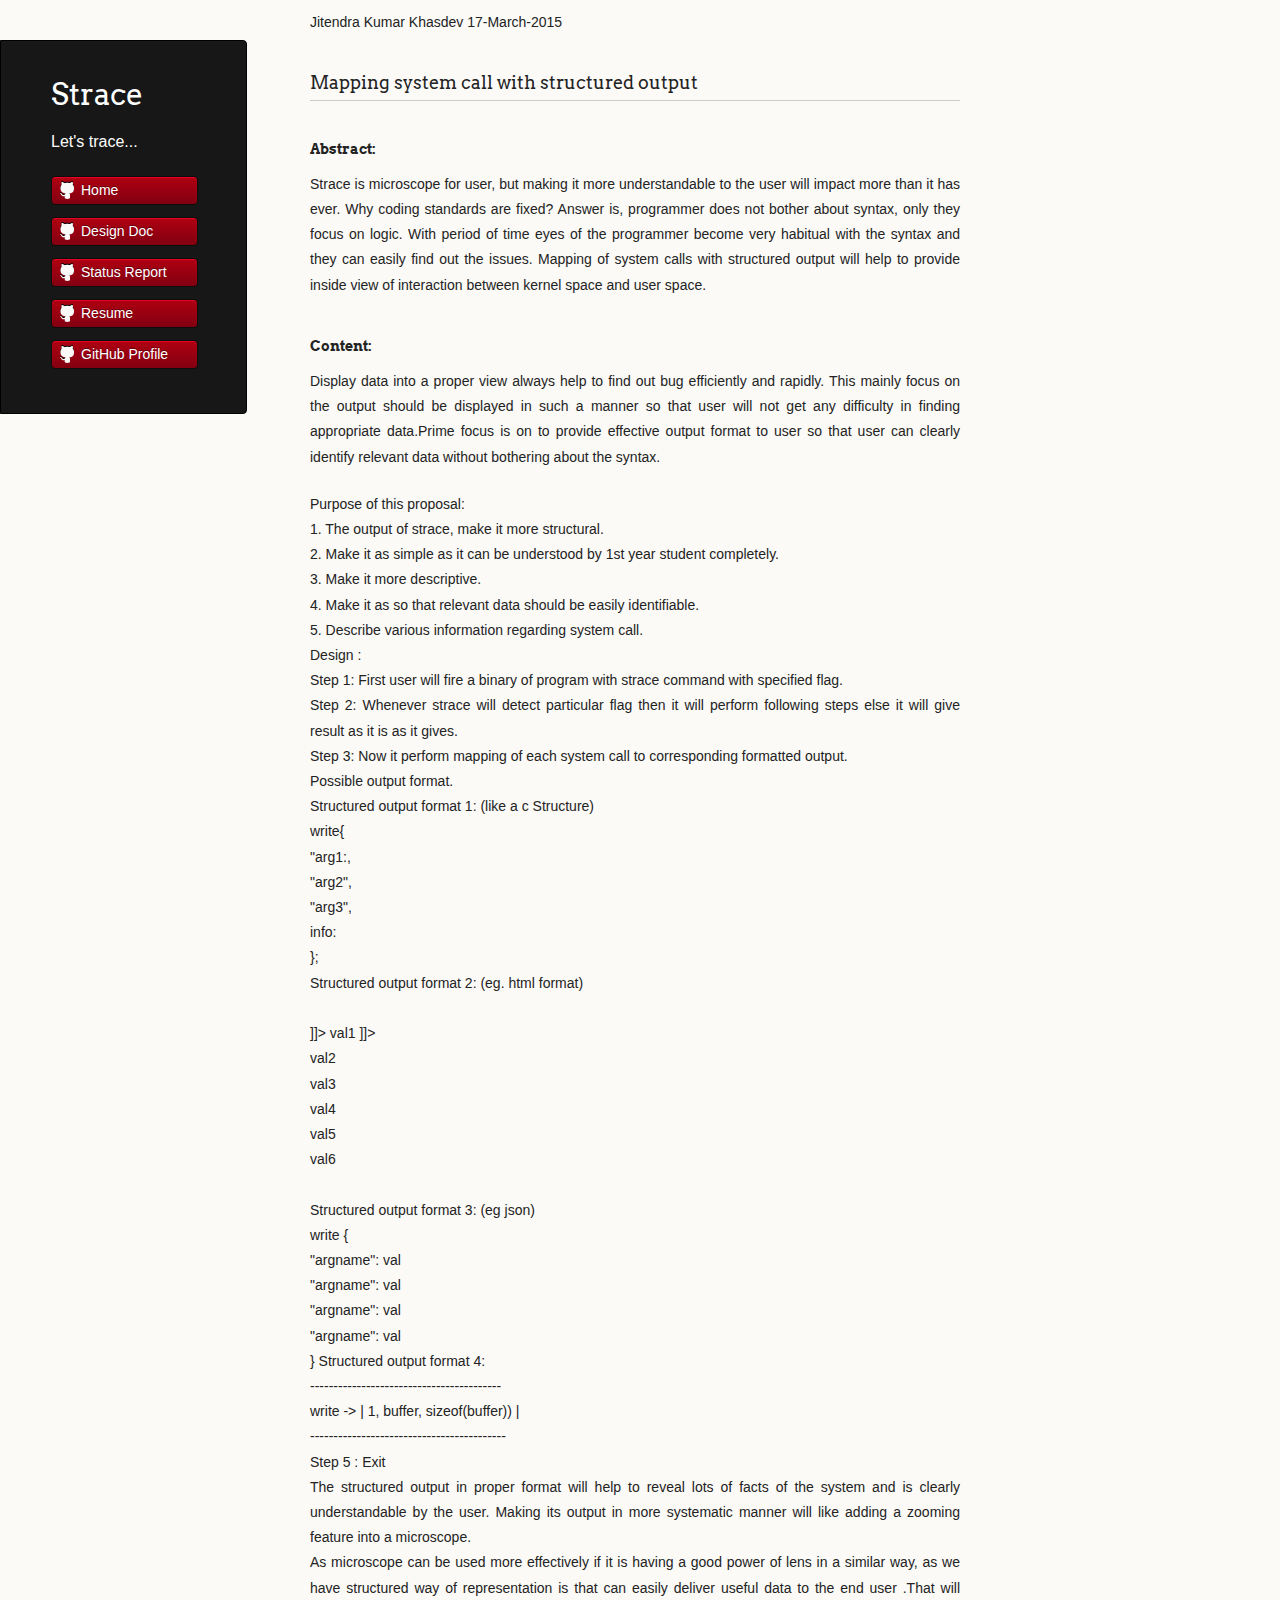
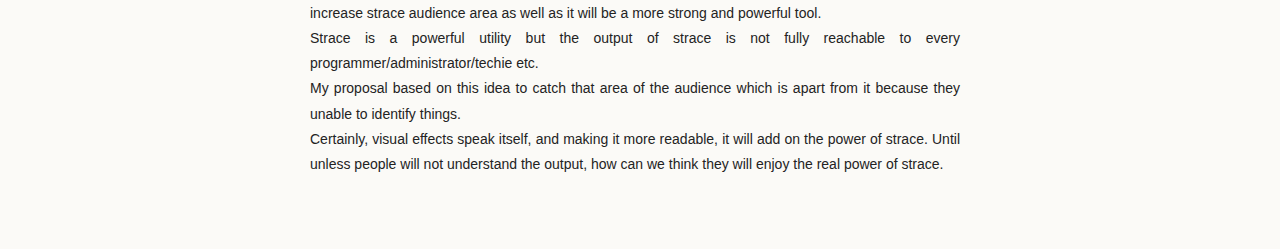
<file: index.html>
<!doctype html>
<html>
  <head>
    <meta charset="utf-8">
    <meta http-equiv="X-UA-Compatible" content="chrome=1">
    <title>Strace</title>

    <link rel="stylesheet" href="stylesheets/styles.css">
    <link rel="stylesheet" href="stylesheets/pygment_trac.css">
    <script src="javascripts/scale.fix.js"></script>
    <meta name="viewport" content="width=device-width, initial-scale=1, user-scalable=no">
    <!--[if lt IE 9]>
    <script src="//html5shiv.googlecode.com/svn/trunk/html5.js"></script>
    <![endif]-->
  </head>
  <body>
    <div class="wrapper">
      <header>
        <h1 class="header">Strace </h1>
        <p class="header">Let's trace...</p>



        <ul>
          <li><a class="buttons github" href="index.html">Home</a></li>
          <li><a class="buttons github" href="design.html">Design Doc</a></li>
          <li><a class="buttons github" href="status.html">Status Report </a></li>
          <li><a class="buttons github" href="resume.html">Resume</a></li>
          <li><a class="buttons github" href="https://github.com/jitendra-02">GitHub Profile</a></li>
        </ul>

      </header>
      <section>
        <p>Jitendra Kumar Khasdev
17-March-2015</p>

<p><h3>Mapping system call with structured output</h3></p>
<h4>Abstract:</h4>
<p style="text-align: justify">Strace is microscope for user, but making it more understandable to the user will impact more than it has ever. Why coding standards are fixed? Answer is, programmer does not bother about syntax, only they focus on logic. With period of time eyes of the programmer become very habitual with the syntax and they can easily find out the issues. Mapping of system calls with structured output will help to provide inside view of interaction between kernel space and user space.</p>

<h4>Content:</h4><p style="text-align: justify">
Display data into a proper view always help to find out bug efficiently and rapidly. This mainly focus on the output should be displayed in such a manner so that user will not get any difficulty in finding appropriate data.Prime focus is on to provide effective output format to user so that user can clearly identify relevant data without bothering about the syntax.</p>

<p style="text-align: justify">Purpose of this proposal:<br/>

1. The output of strace, make it more structural.<br/>

2. Make it as simple as it can be understood by 1st year student completely.<br/>

3. Make it more descriptive.<br/>

4. Make it as so that relevant data should be easily identifiable.<br/>

5. Describe various information regarding system call.<br/>

 

Design :<br/>

Step 1: First user will fire a binary of program with strace command with specified flag.<br/>

Step 2: Whenever strace will detect particular flag then it will perform following steps else it will give result as it is as it gives.<br/>

Step 3: Now it perform mapping of each system call to corresponding formatted output.<br/>

 

Possible output format.<br/>

Structured output format 1: (like a c Structure)<br/>

write{
<br/>
         "arg1:,<br/>

          "arg2",<br/>

           "arg3",<br/>

            info:<br/>

};<br/>

Structured output format 2: (eg. html format)<br/>

 <write info: short discription "msg">
<br/>
                   <![CDATA[<arg1>]]> val1 <![CDATA[<arg1>]]>
<br/>
                   <arg2> val2  </arg2>
<br/>
                   <arg3> val3  </arg3>
<br/>
                  <arg4> val4 </arg4>
<br/>
                  <arg5> val5 </arg5>
<br/>
                   <arg6> val6 </arg6>
<br/>
</write><br/>

Structured output format 3: (eg json)<br/>

 write {<br/>

            "argname": val<br/>

             "argname": val<br/>

             "argname": val<br/>

            "argname": val<br/>

           }

Structured output format 4:<br/>

                          -----------------------------------------<br/>

   	write  ->         |    1, buffer, sizeof(buffer))        |<br/>

                          ------------------------------------------<br/>

 Step 5 : Exit<br/>

 

The structured output in proper format will help to reveal lots of facts of the system and is clearly understandable by the user. Making its output in more systematic manner will  like adding a zooming feature into a microscope. <br/>
As microscope can be used more effectively if it is having a good power of lens in a similar way, as we have structured way of representation is that can easily deliver useful data to the end user .That will increase strace audience area as well as it will be a more strong and powerful tool. <br/>
Strace is a powerful utility but the output of strace is not fully reachable to every programmer/administrator/techie etc.<br/>
My proposal based on this idea to catch that area of the audience which is apart from it because they unable to identify things.<br/>
Certainly, visual effects speak itself, and making it more readable, it will add on the power of strace. Until unless people will not understand the output, how can we think they will enjoy the real power of strace.<br/>

</p>
      </section>
      <footer>
      </footer>
    </div>
    <!--[if !IE]><script>fixScale(document);</script><![endif]-->
		
  </body>
</html>
</file>
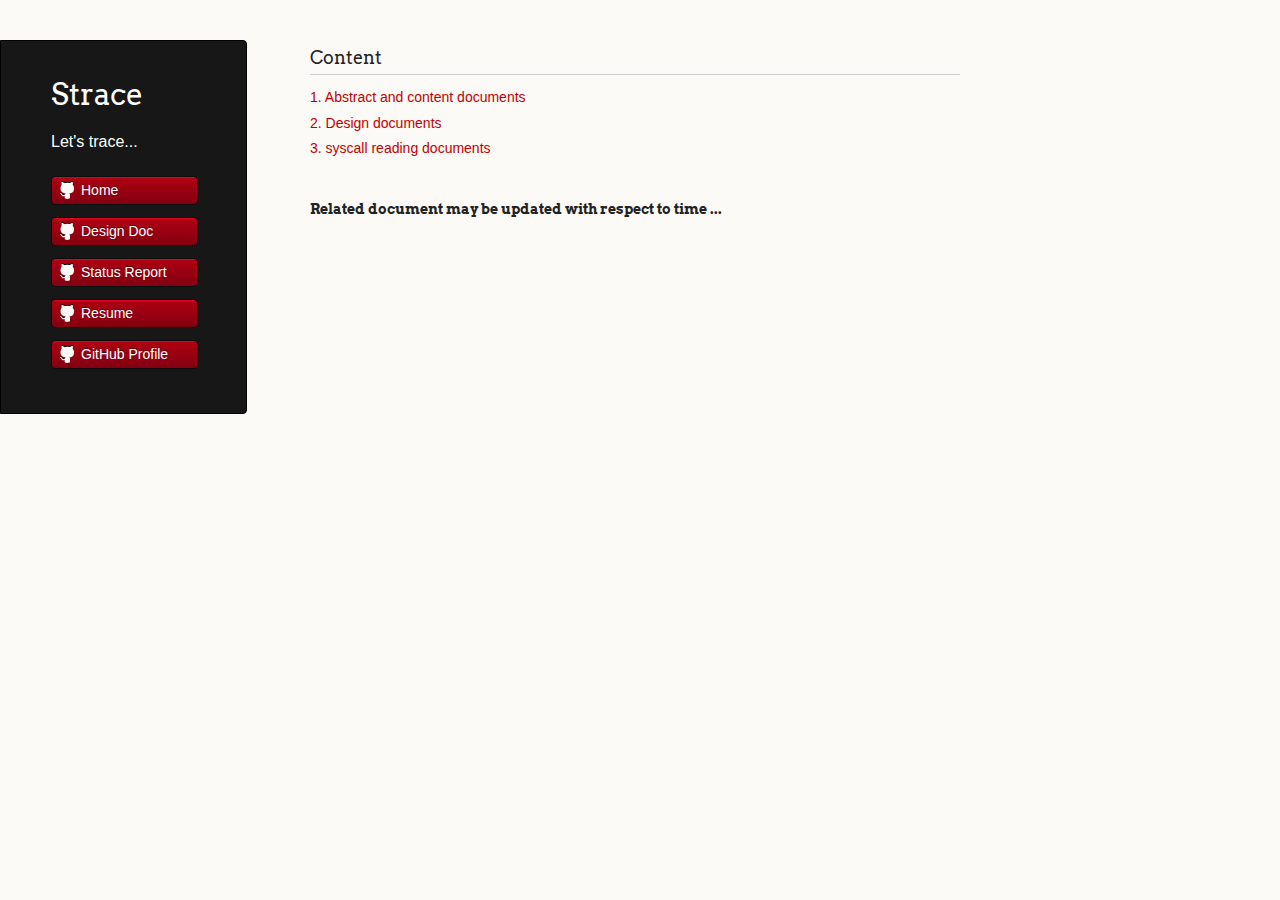
<file: design.html>
<!doctype html>
<html>
  <head>
    <meta charset="utf-8">
    <meta http-equiv="X-UA-Compatible" content="chrome=1">
    <title>Strace</title>

    <link rel="stylesheet" href="stylesheets/styles.css">
    <link rel="stylesheet" href="stylesheets/pygment_trac.css">
    <script src="javascripts/scale.fix.js"></script>
    <meta name="viewport" content="width=device-width, initial-scale=1, user-scalable=no">
    <!--[if lt IE 9]>
    <script src="//html5shiv.googlecode.com/svn/trunk/html5.js"></script>
    <![endif]-->
  </head>
  <body>
    <div class="wrapper">
      <header>
        <h1 class="header">Strace </h1>
        <p class="header">Let's trace...</p>



        <ul>
 
          <li><a class="buttons github" href="index.html">Home</a></li>
          <li><a class="buttons github" href="status.html">Design Doc</a></li>
          <li><a class="buttons github" href="status.html">Status Report </a></li>
          <li><a class="buttons github" href="resume.html">Resume</a></li>
          <li><a class="buttons github" href="https://github.com/jitendra-02">GitHub Profile</a></li>
        </ul>

      </header>
	<section>
		<h3>Content</h3>
		<a target="_" href="#" style = "color : 'black'">1. Abstract and content documents</a><br/>
		<a target="_" href="#">2. Design documents</a><br/>
		<a target="_" href="pdf/syscall.pdf">3. syscall reading documents</a><br/>
		<h5>Related document may be updated with respect to time ...</h5>

	</section>
      <footer>
      </footer>
    </div>
    <!--[if !IE]><script>fixScale(document);</script><![endif]-->
		
  </body>
</html>
</file>
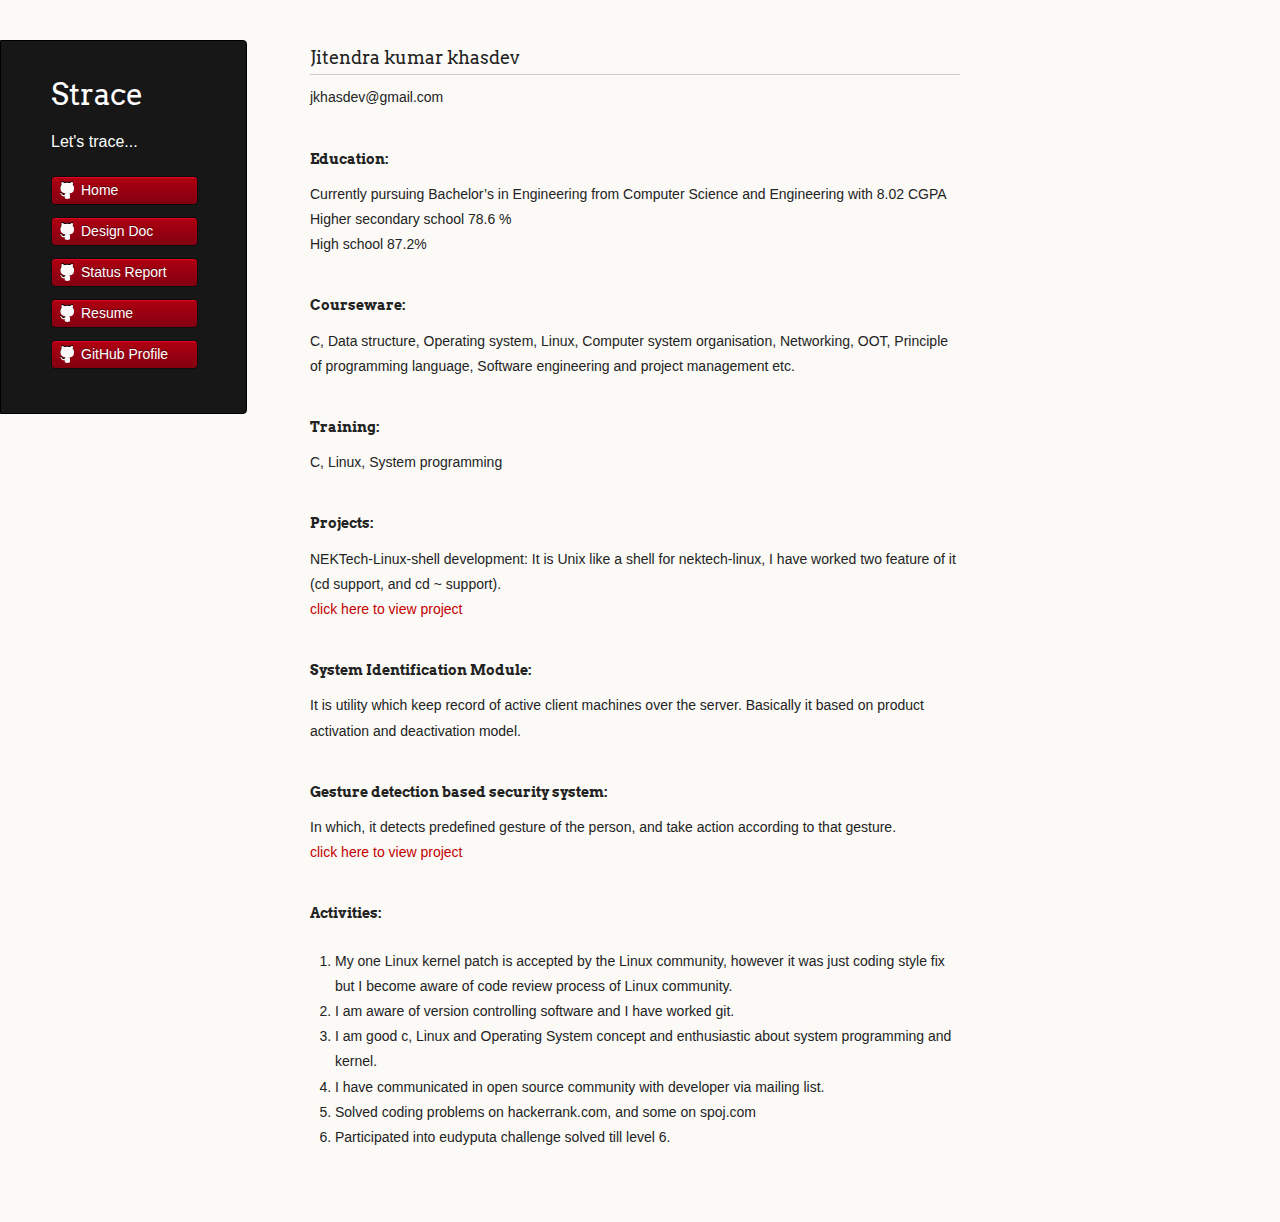
<file: resume.html>
<!doctype html>
<html>
  <head>
    <meta charset="utf-8">
    <meta http-equiv="X-UA-Compatible" content="chrome=1">
    <title>Jitendra Khasdev</title>

    <link rel="stylesheet" href="stylesheets/styles.css">
    <link rel="stylesheet" href="stylesheets/pygment_trac.css">
    <script src="javascripts/scale.fix.js"></script>
    <meta name="viewport" content="width=device-width, initial-scale=1, user-scalable=no">
    <!--[if lt IE 9]>
    <script src="//html5shiv.googlecode.com/svn/trunk/html5.js"></script>
    <![endif]-->
  </head>
  <body>
    <div class="wrapper">
      <header>
        <h1 class="header">Strace </h1>
        <p class="header">Let's trace...</p>
        <ul>
 
          <li><a class="buttons github" href="index.html">Home</a></li>
          <li><a class="buttons github" href="design.html">Design Doc</a></li>
          <li><a class="buttons github" href="status.html">Status Report </a></li>
          <li><a class="buttons github" href="resume.html">Resume</a></li>
          <li><a class="buttons github" href="https://github.com/jitendra-02">GitHub Profile</a></li>
        </ul>

      </header>
	<section>
	<h3>Jitendra kumar khasdev</h3>
         <p>jkhasdev@gmail.com</p>
	
	<p><h4>Education:</h4>
	Currently pursuing Bachelor’s in Engineering from Computer Science and Engineering with 8.02 CGPA<br/>
	Higher secondary school     78.6 %<br/>
	High school             87.2%</p>

<p><h4>Courseware:</h4>
C, Data structure, Operating system, Linux, Computer system organisation, Networking, OOT, Principle of programming language, Software engineering and project management etc.</p>

<p><h4>Training:</h4>
C, Linux, System programming</p>

<p><h4>Projects:</h4>
NEKTech-Linux-shell development:
It is Unix like a shell for nektech-linux, I have worked two feature of it (cd support, and cd ~ support).<br/>
<a href="http://nektech.in/project/nektech-linux-shell-version10">click here to view project</a> </p>

<p><h4>System Identification Module:</h4>
It is utility which keep record of active client machines over the server. Basically it based on product activation and deactivation model.</p>

<p><h4>Gesture detection based security system:</h4>
In which, it detects predefined gesture of the person, and take action according to that gesture.<br/>
<a href="https://www.youtube.com/watch?feature=player_detailpage&v=lysmNbwuk1I">click here to view project</a> </p>

<p><h4>Activities:</h4></p>

<ol>
<li>My one Linux kernel patch is accepted by the Linux community, however it was just coding style fix but I become aware of code review process of Linux community.</li>
<li>I am aware of version controlling software and I have worked git.</li>
<li>I am good c, Linux and Operating System concept and enthusiastic about system programming and kernel.</li>
<li>I have communicated in open source community with developer via mailing list.</li>
<li>Solved coding problems on hackerrank.com, and some on spoj.com</li>
<li>Participated into eudyputa challenge solved till level 6.</li>
</ol>

	</section>
      <footer>
      </footer>
    </div>
    <!--[if !IE]><script>fixScale(document);</script><![endif]-->
		
  </body>
</html>
</file>
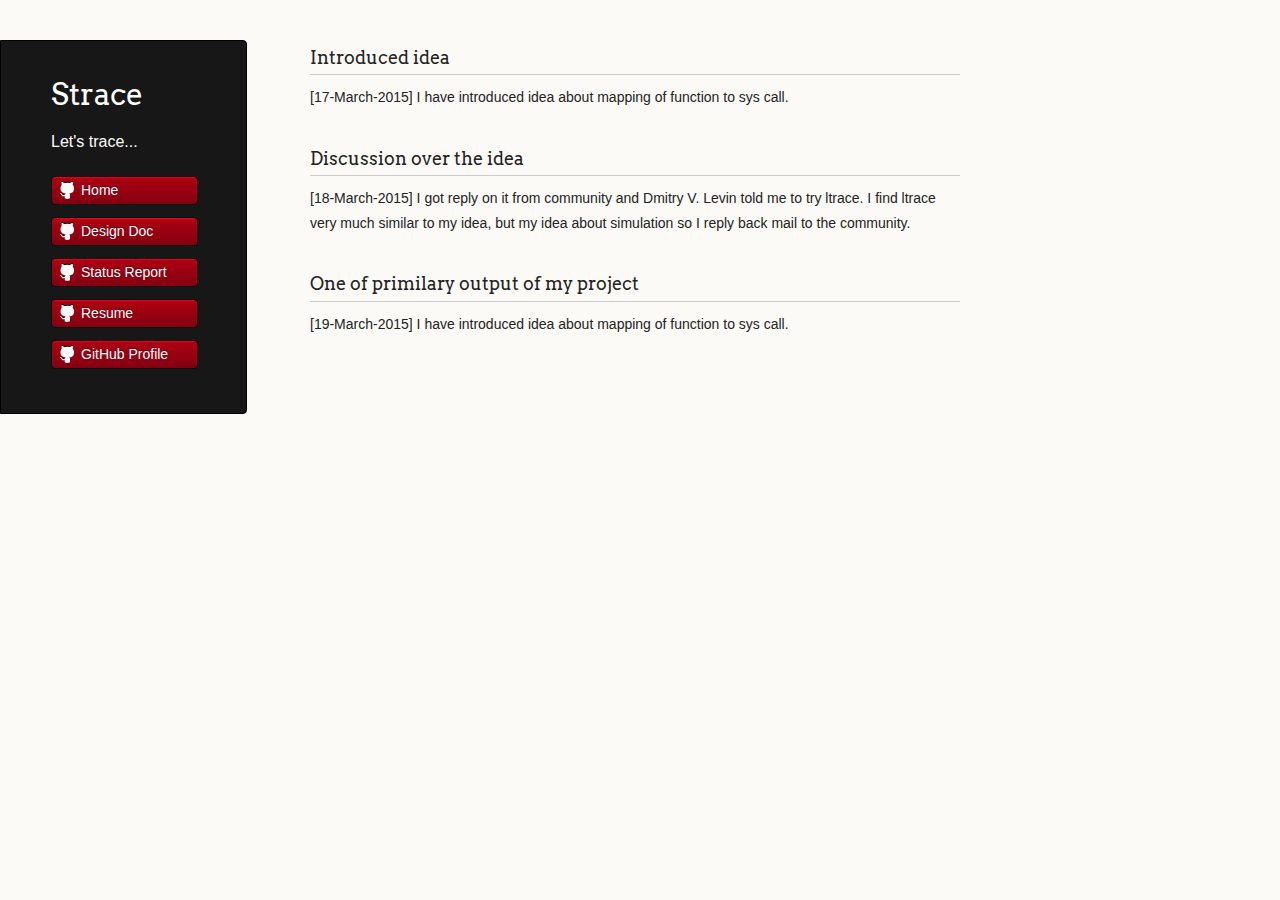
<file: status.html>
<!doctype html>
<html>
  <head>
    <meta charset="utf-8">
    <meta http-equiv="X-UA-Compatible" content="chrome=1">
    <title>Strace</title>

    <link rel="stylesheet" href="stylesheets/styles.css">
    <link rel="stylesheet" href="stylesheets/pygment_trac.css">
    <script src="javascripts/scale.fix.js"></script>
    <meta name="viewport" content="width=device-width, initial-scale=1, user-scalable=no">
    <!--[if lt IE 9]>
    <script src="//html5shiv.googlecode.com/svn/trunk/html5.js"></script>
    <![endif]-->
  </head>
  <body>
    <div class="wrapper">
      <header>
        <h1 class="header">Strace </h1>
        <p class="header">Let's trace...</p>



        <ul>
 
          <li><a class="buttons github" href="index.html">Home</a></li>
          <li><a class="buttons github" href="design.html">Design Doc</a></li>
          <li><a class="buttons github" href="status.html">Status Report </a></li>
          <li><a class="buttons github" href="resume.html">Resume</a></li>
          <li><a class="buttons github" href="https://github.com/jitendra-02">GitHub Profile</a></li>
        </ul>

      </header>
	<section>
		<h3>Introduced idea</h3>
		<p>[17-March-2015] I have introduced idea about mapping of function to sys call.</p>
		<h3>Discussion over the idea</h3>
		<p>[18-March-2015] I got reply on it from community and Dmitry V. Levin told me to try ltrace. I find ltrace very much
		similar to my idea, but my idea about simulation so I reply back mail to the community.</p>
		<h3>One of primilary output of my project</h3>
		<p>[19-March-2015] I have introduced idea about mapping of function to sys call.</p>

	</section>
      <footer>
      </footer>
    </div>
    <!--[if !IE]><script>fixScale(document);</script><![endif]-->
		
  </body>
</html>
</file>
<file: stylesheets/pygment_trac.css>
.highlight  { background: #ffffff; }
.highlight .c { color: #999988; font-style: italic } /* Comment */
.highlight .err { color: #a61717; background-color: #e3d2d2 } /* Error */
.highlight .k { font-weight: bold } /* Keyword */
.highlight .o { font-weight: bold } /* Operator */
.highlight .cm { color: #999988; font-style: italic } /* Comment.Multiline */
.highlight .cp { color: #999999; font-weight: bold } /* Comment.Preproc */
.highlight .c1 { color: #999988; font-style: italic } /* Comment.Single */
.highlight .cs { color: #999999; font-weight: bold; font-style: italic } /* Comment.Special */
.highlight .gd { color: #000000; background-color: #ffdddd } /* Generic.Deleted */
.highlight .gd .x { color: #000000; background-color: #ffaaaa } /* Generic.Deleted.Specific */
.highlight .ge { font-style: italic } /* Generic.Emph */
.highlight .gr { color: #aa0000 } /* Generic.Error */
.highlight .gh { color: #999999 } /* Generic.Heading */
.highlight .gi { color: #000000; background-color: #ddffdd } /* Generic.Inserted */
.highlight .gi .x { color: #000000; background-color: #aaffaa } /* Generic.Inserted.Specific */
.highlight .go { color: #888888 } /* Generic.Output */
.highlight .gp { color: #555555 } /* Generic.Prompt */
.highlight .gs { font-weight: bold } /* Generic.Strong */
.highlight .gu { color: #800080; font-weight: bold; } /* Generic.Subheading */
.highlight .gt { color: #aa0000 } /* Generic.Traceback */
.highlight .kc { font-weight: bold } /* Keyword.Constant */
.highlight .kd { font-weight: bold } /* Keyword.Declaration */
.highlight .kn { font-weight: bold } /* Keyword.Namespace */
.highlight .kp { font-weight: bold } /* Keyword.Pseudo */
.highlight .kr { font-weight: bold } /* Keyword.Reserved */
.highlight .kt { color: #445588; font-weight: bold } /* Keyword.Type */
.highlight .m { color: #009999 } /* Literal.Number */
.highlight .s { color: #d14 } /* Literal.String */
.highlight .na { color: #008080 } /* Name.Attribute */
.highlight .nb { color: #0086B3 } /* Name.Builtin */
.highlight .nc { color: #445588; font-weight: bold } /* Name.Class */
.highlight .no { color: #008080 } /* Name.Constant */
.highlight .ni { color: #800080 } /* Name.Entity */
.highlight .ne { color: #990000; font-weight: bold } /* Name.Exception */
.highlight .nf { color: #990000; font-weight: bold } /* Name.Function */
.highlight .nn { color: #555555 } /* Name.Namespace */
.highlight .nt { color: #000080 } /* Name.Tag */
.highlight .nv { color: #008080 } /* Name.Variable */
.highlight .ow { font-weight: bold } /* Operator.Word */
.highlight .w { color: #bbbbbb } /* Text.Whitespace */
.highlight .mf { color: #009999 } /* Literal.Number.Float */
.highlight .mh { color: #009999 } /* Literal.Number.Hex */
.highlight .mi { color: #009999 } /* Literal.Number.Integer */
.highlight .mo { color: #009999 } /* Literal.Number.Oct */
.highlight .sb { color: #d14 } /* Literal.String.Backtick */
.highlight .sc { color: #d14 } /* Literal.String.Char */
.highlight .sd { color: #d14 } /* Literal.String.Doc */
.highlight .s2 { color: #d14 } /* Literal.String.Double */
.highlight .se { color: #d14 } /* Literal.String.Escape */
.highlight .sh { color: #d14 } /* Literal.String.Heredoc */
.highlight .si { color: #d14 } /* Literal.String.Interpol */
.highlight .sx { color: #d14 } /* Literal.String.Other */
.highlight .sr { color: #009926 } /* Literal.String.Regex */
.highlight .s1 { color: #d14 } /* Literal.String.Single */
.highlight .ss { color: #990073 } /* Literal.String.Symbol */
.highlight .bp { color: #999999 } /* Name.Builtin.Pseudo */
.highlight .vc { color: #008080 } /* Name.Variable.Class */
.highlight .vg { color: #008080 } /* Name.Variable.Global */
.highlight .vi { color: #008080 } /* Name.Variable.Instance */
.highlight .il { color: #009999 } /* Literal.Number.Integer.Long */

.type-csharp .highlight .k { color: #0000FF }
.type-csharp .highlight .kt { color: #0000FF }
.type-csharp .highlight .nf { color: #000000; font-weight: normal }
.type-csharp .highlight .nc { color: #2B91AF }
.type-csharp .highlight .nn { color: #000000 }
.type-csharp .highlight .s { color: #A31515 }
.type-csharp .highlight .sc { color: #A31515 }
</file>
<file: stylesheets/styles.css>
@import url(https://fonts.googleapis.com/css?family=Arvo:400,700,400italic);

/* MeyerWeb Reset */

html, body, div, span, applet, object, iframe,
h1, h2, h3, h4, h5, h6, p, blockquote, pre,
a, abbr, acronym, address, big, cite, code,
del, dfn, em, img, ins, kbd, q, s, samp,
small, strike, strong, sub, sup, tt, var,
b, u, i, center,
dl, dt, dd, ol, ul, li,
fieldset, form, label, legend,
table, caption, tbody, tfoot, thead, tr, th, td,
article, aside, canvas, details, embed,
figure, figcaption, footer, header, hgroup,
menu, nav, output, ruby, section, summary,
time, mark, audio, video {
  margin: 0;
  padding: 0;
  border: 0;
  font: inherit;
  vertical-align: baseline;
}


/* Base text styles */

body {
  padding:10px 50px 0 0;
  font-family:"Helvetica Neue", Helvetica, Arial, sans-serif;
	font-size: 14px;
	color: #232323;
	background-color: #FBFAF7;
	margin: 0;
	line-height: 1.8em;
	-webkit-font-smoothing: antialiased;

}

h1, h2, h3, h4, h5, h6 {
  color:#232323;
  margin:36px 0 10px;
}

p, ul, ol, table, dl {
  margin:0 0 22px;
}

h1, h2, h3 {
	font-family: Arvo, Monaco, serif;
  line-height:1.3;
	font-weight: normal;
}

h1,h2, h3 {
	display: block;
	border-bottom: 1px solid #ccc;
	padding-bottom: 5px;
}

h1 {
	font-size: 30px;
}

h2 {
	font-size: 24px;
}

h3 {
	font-size: 18px;
}

h4, h5, h6 {
	font-family: Arvo, Monaco, serif;
	font-weight: 700;
}

a {
  color:#C30000;
  font-weight:200;
  text-decoration:none;
}

a:hover {
	text-decoration: underline;
}

a small {
	font-size: 12px;
}

em {
	font-style: italic;
}

strong {
  font-weight:700;
}

ul {
  list-style-position: inside;
  list-style: disc;
  padding-left: 25px;
}

ol {
  list-style-position: inside;
  list-style: decimal;
  padding-left: 25px;
}

blockquote {
  margin: 0;
  padding: 0 0 0 20px;
  font-style: italic;
}

dl, dt, dd, dl p {
	font-color: #444;
}

dl dt {
  font-weight: bold;
}

dl dd {
  padding-left: 20px;
  font-style: italic;
}

dl p {
  padding-left: 20px;
  font-style: italic;
}

hr {
  border:0;
  background:#ccc;
  height:1px;
  margin:0 0 24px;
}

/* Images */

img {
  position: relative;
  margin: 0 auto;
  max-width: 650px;
  padding: 5px;
  margin: 10px 0 32px 0;
  border: 1px solid #ccc;
}

p img {
  display: inline;
  margin: 0;
  padding: 0;
  vertical-align: middle;
  text-align: center;
  border: none;
}

/* Code blocks */

code, pre {
	font-family: Monaco, "Bitstream Vera Sans Mono", "Lucida Console", Terminal, monospace;
  color:#000;
  font-size:14px;
}

pre {
	padding: 4px 12px;
  background: #FDFEFB;
  border-radius:4px;
  border:1px solid #D7D8C8;
  overflow: auto;
  overflow-y: hidden;
	margin-bottom: 32px;
}


/* Tables */

table {
  width:100%;
}

table {
  border: 1px solid #ccc;
  margin-bottom: 32px;
  text-align: left;
 }

th {
  font-family: 'Arvo', Helvetica, Arial, sans-serif;
	font-size: 18px;
	font-weight: normal;
  padding: 10px;
  background: #232323;
  color: #FDFEFB;
 }

td {
  padding: 10px;
	background: #ccc;
 }


/* Wrapper */
.wrapper {
  width:960px;
}


/* Header */

header {
	background-color: #171717;
	color: #FDFDFB;
  width:170px;
  float:left;
  position:fixed;
	border: 1px solid #000;
	-webkit-border-top-right-radius: 4px;
	-webkit-border-bottom-right-radius: 4px;
	-moz-border-radius-topright: 4px;
	-moz-border-radius-bottomright: 4px;
	border-top-right-radius: 4px;
	border-bottom-right-radius: 4px;
	padding: 34px 25px 22px 50px;
	margin: 30px 25px 0 0;
	-webkit-font-smoothing: antialiased;
}

p.header {
	font-size: 16px;
}

h1.header {
	font-family: Arvo, sans-serif;
	font-size: 30px;
	font-weight: 300;
	line-height: 1.3em;
	border-bottom: none;
	margin-top: 0;
}


h1.header, a.header, a.name, header a{
	color: #fff;
}

a.header {
	text-decoration: underline;
}

a.name {
	white-space: nowrap;
}

header ul {
  list-style:none;
  padding:0;
}

header li {
	list-style-type: none;
  width:132px;
  height:15px;
	margin-bottom: 12px;
	line-height: 1em;
	padding: 6px 6px 6px 7px;

	background: #AF0011;
	background: -moz-linear-gradient(top, #AF0011 0%, #820011 100%);
  background: -webkit-gradient(linear, left top, left bottom, color-stop(0%,#f8f8f8), color-stop(100%,#dddddd));
  background: -webkit-linear-gradient(top, #AF0011 0%,#820011 100%);
  background: -o-linear-gradient(top, #AF0011 0%,#820011 100%);
  background: -ms-linear-gradient(top, #AF0011 0%,#820011 100%);
  background: linear-gradient(top, #AF0011 0%,#820011 100%);

	border-radius:4px;
  border:1px solid #0D0D0D;

	-webkit-box-shadow: inset 0px 1px 1px 0 rgba(233,2,38, 1);
	box-shadow: inset 0px 1px 1px 0 rgba(233,2,38, 1);

}

header li:hover {
	background: #C3001D;
	background: -moz-linear-gradient(top, #C3001D 0%, #950119 100%);
  background: -webkit-gradient(linear, left top, left bottom, color-stop(0%,#f8f8f8), color-stop(100%,#dddddd));
  background: -webkit-linear-gradient(top, #C3001D 0%,#950119 100%);
  background: -o-linear-gradient(top, #C3001D 0%,#950119 100%);
  background: -ms-linear-gradient(top, #C3001D 0%,#950119 100%);
  background: linear-gradient(top, #C3001D 0%,#950119 100%);
}

a.buttons {
	-webkit-font-smoothing: antialiased;
	background: url(../images/arrow-down.png) no-repeat;
	font-weight: normal;
	text-shadow: rgba(0, 0, 0, 0.4) 0 -1px 0;
	padding: 2px 2px 2px 22px;
	height: 30px;
}

a.github {
	background: url(../images/octocat-small.png) no-repeat 1px;
}

a.buttons:hover {
	color: #fff;
	text-decoration: none;
}


/* Section - for main page content */

section {
  width:650px;
  float:right;
  padding-bottom:50px;
}


/* Footer */

footer {
  width:170px;
  float:left;
  position:fixed;
  bottom:10px;
	padding-left: 50px;
}

@media print, screen and (max-width: 960px) {

  div.wrapper {
    width:auto;
    margin:0;
  }

  header, section, footer {
    float:none;
    position:static;
    width:auto;
  }

	footer {
		border-top: 1px solid #ccc;
		margin:0 84px 0 50px;
		padding:0;
	}

  header {
    padding-right:320px;
  }

  section {
    padding:20px 84px 20px 50px;
    margin:0 0 20px;
  }

  header a small {
    display:inline;
  }

  header ul {
    position:absolute;
    right:130px;
    top:84px;
  }
}

@media print, screen and (max-width: 720px) {
  body {
    word-wrap:break-word;
  }

  header {
    padding:10px 20px 0;
		margin-right: 0;
  }

	section {
    padding:10px 0 10px 20px;
    margin:0 0 30px;
  }

	footer {
		margin: 0 0 0 30px;
	}

  header ul, header p.view {
    position:static;
  }
}

@media print, screen and (max-width: 480px) {

  header ul li.download {
    display:none;
  }

	footer {
		margin: 0 0 0 20px;
	}

	footer a{
		display:block;
	}

}

@media print {
  body {
    padding:0.4in;
    font-size:12pt;
    color:#444;
  }
}
</file>
